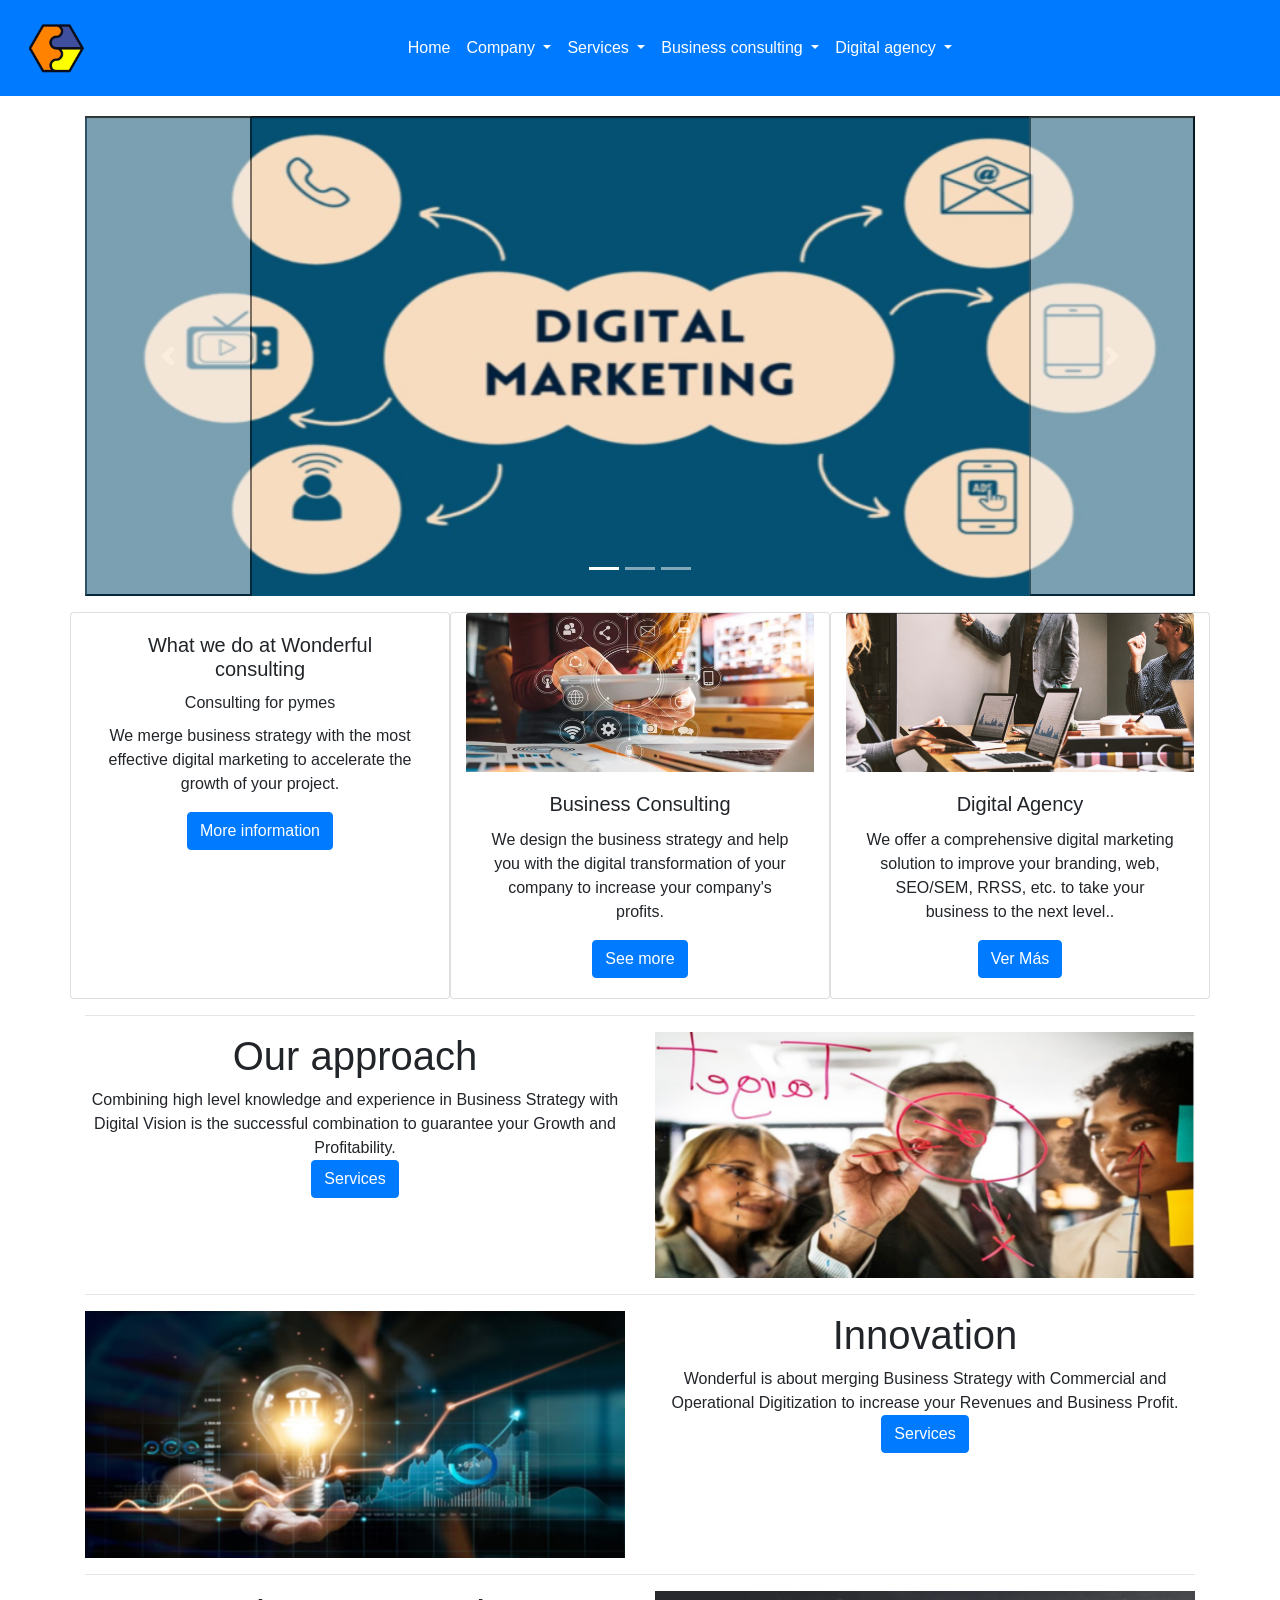
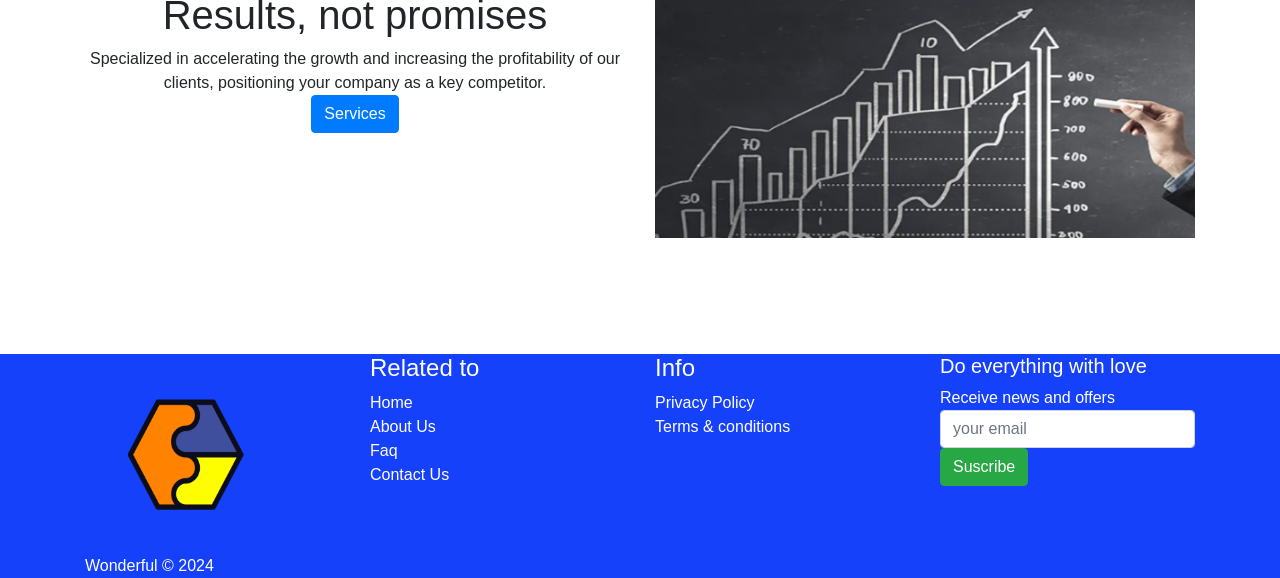
<file: index.html>
<!doctype html>
<html lang="en">
  <head>
    <!-- Required meta tags -->
    <meta charset="utf-8">
    <meta name="viewport" content="width=device-width, initial-scale=1, shrink-to-fit=no">
    <title>Wonderfull</title>
    <!-- Bootstrap CSS -->
    <link rel="stylesheet" href="https://cdn.jsdelivr.net/npm/bootstrap@4.6.2/dist/css/bootstrap.min.css" integrity="sha384-xOolHFLEh07PJGoPkLv1IbcEPTNtaed2xpHsD9ESMhqIYd0nLMwNLD69Npy4HI+N" crossorigin="anonymous">
    <link rel="icon" type="image/x-icon" href="./imagenes/slogans.png">
    <link rel="stylesheet" href="main.css">
    
  </head>
  <body>
    <nav class="navbar navbar-expand-lg navbar-light bg-primary fixed-top">
        <a>
            <img src="./imagenes/slogans.png" alt="Slogan" width="80" height="80" href="titular.html">
        </a>
        <button class="navbar-toggler" type="button" data-toggle="collapse" data-target="#navbarNavDropdown" aria-controls="navbarNavDropdown" aria-expanded="false" aria-label="Toggle navigation">
          <span class="navbar-toggler-icon"></span>
        </button>
        <div class="collapse navbar-collapse nav justify-content-center" id="navbarNavDropdown">
            <ul class="navbar-nav">
                <li class="nav-item active">
                <a class="nav-link" href="titular.html">Home <span class="sr-only">(current)</span></a>
                </li>
                <li class="nav-item dropdown ">
                    <a class="nav-link dropdown-toggle"role="button" data-toggle="dropdown" aria-expanded="false">
                        Company
                    </a>
                    <div class="dropdown-menu">
                        <a class="dropdown-item" href="aboutus.html">About Us</a>
                        <a class="dropdown-item" href="branding.html">Branding</a>
                    </div>
                </li>
                <li class="nav-item dropdown">
                    <a class="nav-link dropdown-toggle"role="button" data-toggle="dropdown" aria-expanded="false">
                        Services
                    </a>
                    <div class="dropdown-menu">
                      <a class="dropdown-item" href="businessconsulting.html">Business consulting</a>
                      <a class="dropdown-item" href="digitalmarketing.html">Digital marketing</a>
                      <a class="dropdown-item" href="graphicdesign.html">Graphic Design</a>
                      <a class="dropdown-item" href="Multimediadevelopmentandwebdesign.html">Multimedia development and web design </a>
                      <a class="dropdown-item" href="dataanalysis.html">Data analysis</a>
                    </div>
                </li>
                <li class="nav-item dropdown">
                    <a class="nav-link dropdown-toggle" role="button" data-toggle="dropdown" aria-expanded="false">
                        Business consulting
                    </a>
                    <div class="dropdown-menu">
                      <a class="dropdown-item" href="businessstrategy.html">Business strategy <div>Customized business plans</div></a>
                      <a class="dropdown-item" href="commercialdigitalization.html">Commercial digitalization  <div>Position your company in the digital world</div></a>
                      <a class="dropdown-item" href="marketingconsulting.html">Marketing consulting <div>Effective marketing strategies and plans</div></a>
                      <a class="dropdown-item" href="commercialconsulting.html">Commercial consulting <div>we boost your growth and profitability</div></a>
                    </div>
                </li>
                <li class="nav-item dropdown">
                    <a class="nav-link dropdown-toggle" role="button" data-toggle="dropdown" aria-expanded="false">
                        Digital agency
                    </a>
                    <div class="dropdown-menu">
                      <a class="dropdown-item" href="webdevelopment.html">Web development <div>Create professional and effective websites for your busines</div></a>
                      <a class="dropdown-item" href="socialmediamanagement.html">Social media management<div>Effectively manage your social networks</div></a>
                      <a class="dropdown-item" href="logodesign.html">Logo design<div>Design the corporate identity for your company</div></a>
                      <a class="dropdown-item" href="contentmarketing.html">Content marketing<div>Effectively manage your social networks</div></a>
                    </div>
                </li>
            </ul>
        </div>
    </nav>
    <!-- container -->
    <div class="container">
        <div id="carouselExampleIndicators" class="carousel slide" data-ride="carousel">
            <ol class="carousel-indicators">
              <li data-target="#carouselExampleIndicators" data-slide-to="0" class="active"></li>
              <li data-target="#carouselExampleIndicators" data-slide-to="1"></li>
              <li data-target="#carouselExampleIndicators" data-slide-to="2"></li>
            </ol>
            <div class="carousel-inner">
              <div class="carousel-item active">
                <img src="./imagenes/Imag3.png" class="d-block w-100" alt="...">
              </div>
              <div class="carousel-item">
                <img src="./imagenes/Imag4.png" class="d-block w-100" alt="...">
              </div>
              <div class="carousel-item">
                <img src="./imagenes/Imag6.png" class="d-block w-100" alt="...">
              </div>
            </div>
            <button class="carousel-control-prev" type="button" data-target="#carouselExampleIndicators" data-slide="prev">
              <span class="carousel-control-prev-icon" aria-hidden="true"></span>
              <span class="sr-only">Previous</span>
            </button>
            <button class="carousel-control-next" type="button" data-target="#carouselExampleIndicators" data-slide="next">
              <span class="carousel-control-next-icon" aria-hidden="true"></span>
              <span class="sr-only">Next</span>
            </button>
          </div>
   <!-- Tarjetas -->
    </div>
    <div class="container grid text-center gap-3 mt-3 mb-3">
        <div class="row">
          <div class="card col-12 col-md-4">
              <div class="card-body">
              <h5 class="card-title">What we do at Wonderful consulting</h5>
              <h6 class="card-title">Consulting for pymes</h6>
              <p class="card-text">We merge business strategy with the most effective digital marketing to accelerate the growth of your project.</p>
              <a href="queofrecemos.html" class="btn btn-primary btn-color">More information</a>
            </div>
          </div>
          <div class="card col-12 col-md-4">
            <img src="./imagenes/conemp1.png" class="card-img-top" alt="consultoriaempresarial">
            <div class="card-body">
              <h5 class="card-title">Business Consulting</h5>
              <p class="card-text">We design the business strategy and help you with the digital transformation of your company to increase your company's profits.</p>
              <a href="consultoriaempresarial.html" class="btn btn-primary btn-color">See more</a>
            </div>
          </div>
          <div class="card col-12 col-md-4">
            <img src="./imagenes/agendi1.png" class="card-img-top" alt="agenciadigital">
            <div class="card-body">
              <h5 class="card-title">Digital Agency</h5>
              <p class="card-text">We offer a comprehensive digital marketing solution to improve your branding, web, SEO/SEM, RRSS, etc. to take your business to the next level..</p>
              <a href="agenciadigital.html" class="btn btn-primary btn-color">Ver Más</a>
            </div>
          </div>
        </div>
        <hr>
        <div class="row"> 
          <div class="col-12 col-sm-12 col-md-6">
            <h1>Our approach</h1>
            Combining high level knowledge and experience in Business Strategy with Digital Vision is the successful combination to guarantee your Growth and Profitability.
            <div>
              <a href="ourapproach.html" class="btn btn-primary btn-color">Services</a>
            </div>
          </div>
          <div class="col-12 col-sm-12 col-md-6">
            <img style="width: 100%;" src="./imagenes/enfoque.png"  alt="Our approach">
          </div>  
        </div>
        <hr>
        <div class="row">
          <div class="col-12 col-sm-12 col-md-6">
            <img style="width: 100%;" src="./imagenes/innovacion.png"  alt="innovation">
          </div>
          <div class="col-12 col-sm-12 col-md-6">
            <h1>Innovation</h1>
              Wonderful is about merging Business Strategy with Commercial and Operational Digitization to increase your Revenues and Business Profit.
            <div>
              <a href="innovation.html" class="btn btn-primary btn-color">Services</a>
            </div>
          </div>
        </div>
        <hr>
        <div class="row"> 
          <div class="col-12 col-sm-12 col-md-6">
            <h1>Results, not promises</h1>
            Specialized in accelerating the growth and increasing the profitability of our clients, positioning your company as a key competitor.
            <div>
              <a href="ourap.html" class="btn btn-primary btn-color">Services</a>
            </div>
          </div>
          <div class="col-12 col-sm-12 col-md-6">
            <img style="width: 100%;" src="./imagenes/resultados.png"  alt="Results, not promises">
          </div>  
        </div>
    </div> 

    <!-- Option 1: jQuery and Bootstrap Bundle (includes Popper) -->
    <script src="https://cdn.jsdelivr.net/npm/jquery@3.5.1/dist/jquery.slim.min.js" integrity="sha384-DfXdz2htPH0lsSSs5nCTpuj/zy4C+OGpamoFVy38MVBnE+IbbVYUew+OrCXaRkfj" crossorigin="anonymous"></script>
    <script src="https://cdn.jsdelivr.net/npm/bootstrap@4.6.2/dist/js/bootstrap.bundle.min.js" integrity="sha384-Fy6S3B9q64WdZWQUiU+q4/2Lc9npb8tCaSX9FK7E8HnRr0Jz8D6OP9dO5Vg3Q9ct" crossorigin="anonymous"></script>

     <!-- Site footer -->
    
    <footer>
      <div class="container">
        <div class="row">
          <div class="about-us col-12 col-sm-12 col-md-6 col-lg-3 col-xl-3">
            <a>
              <img src="./imagenes/slogans.png" alt="Slogan" width="200" height="200" class="nav-link">
              <a href="titular.html" class="link-1"></a>
            </a>
            <div class="footer-company-name">Wonderful © 2024</div>
          </div>
          <div class="contact-inf col-12 col-sm-12 col-md-6 col-lg-3 col-xl-3">
            <div class="footer-links max-width">
              <h4>Related to</h4>
              <div><a href="titular.html" class="link-1">Home</a></Div>
              <div><a href="aboutus.html">About Us</a></Div>
              <div><a href="faq.html">Faq</a></Div>
              <div><a href="contactus.html">Contact Us</a></Div>
            </div>
          </div>
  
          <div class="follow-us col-12 col-sm-12 col-md-6 col-lg-3 col-xl-3">
            <div class="footer-company-about"><h4>Info</h4></div> 
            <div>Privacy Policy</div>
            <div>Terms & conditions</div>
          </div>
          <div class="follow-us col-12 col-sm-12 col-md-6 col-lg-3 col-xl-3">
            <div class="footer-Suscribe">
              <h5>Do everything with love</h5>
            </div>
            <div class="lblnoticias">Receive news and offers</div>
            <div>
              <input type="text" class="form-control" placeholder="your email">
            </div>
            <button type="button" class="btn btn-success" >Suscribe</button>
          </div>
        </div>   
      </div>  
    </footer> 
    
  </body>
</html>
</file>
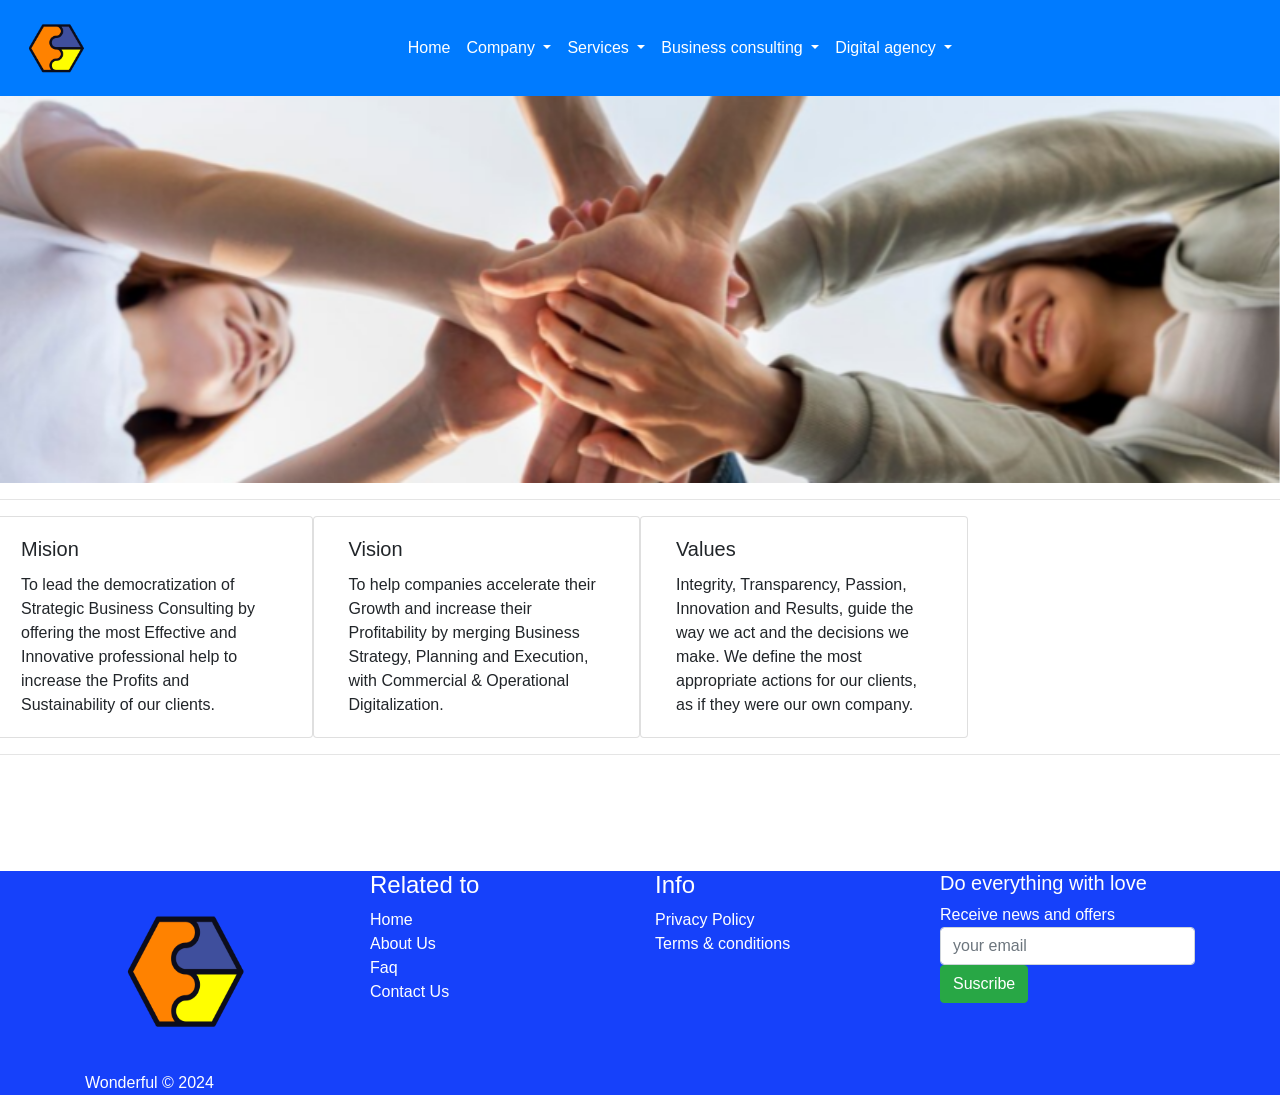
<file: aboutus.html>
<!doctype html>
<html lang="en">
  <head>
    <!-- Required meta tags -->
    <meta charset="utf-8">
    <meta name="viewport" content="width=device-width, initial-scale=1, shrink-to-fit=no">
    <title>Wonderfull</title>
    <!-- Bootstrap CSS -->
    <link rel="stylesheet" href="https://cdn.jsdelivr.net/npm/bootstrap@4.6.2/dist/css/bootstrap.min.css" integrity="sha384-xOolHFLEh07PJGoPkLv1IbcEPTNtaed2xpHsD9ESMhqIYd0nLMwNLD69Npy4HI+N" crossorigin="anonymous">
    <link rel="icon" type="image/x-icon" href="./imagenes/slogans.png">
    <link rel="stylesheet" href="main.css">
    
  </head>
  <body>
    <nav class="navbar navbar-expand-lg navbar-light bg-primary">
        <a>
            <img src="./imagenes/slogans.png" alt="Slogan" width="80" height="80" href="titular.html">
        </a>
        <button class="navbar-toggler" type="button" data-toggle="collapse" data-target="#navbarNavDropdown" aria-controls="navbarNavDropdown" aria-expanded="false" aria-label="Toggle navigation">
          <span class="navbar-toggler-icon"></span>
        </button>
        <div class="collapse navbar-collapse nav justify-content-center" id="navbarNavDropdown">
            <ul class="navbar-nav">
                <li class="nav-item active">
                <a class="nav-link" href="titular.html">Home <span class="sr-only">(current)</span></a>
                </li>
                <li class="nav-item dropdown ">
                    <a class="nav-link dropdown-toggle"role="button" data-toggle="dropdown" aria-expanded="false">
                        Company
                    </a>
                    <div class="dropdown-menu">
                        <a class="dropdown-item" href="aboutus.html">About Us</a>
                        <a class="dropdown-item" href="branding.html">Branding</a>
                    </div>
                </li>
                <li class="nav-item dropdown">
                    <a class="nav-link dropdown-toggle"role="button" data-toggle="dropdown" aria-expanded="false">
                        Services
                    </a>
                    <div class="dropdown-menu">
                      <a class="dropdown-item" href="businessconsulting.html">Business consulting</a>
                      <a class="dropdown-item" href="digitalmarketing.html">Digital marketing</a>
                      <a class="dropdown-item" href="graphicdesign.html">Graphic Design</a>
                      <a class="dropdown-item" href="Multimediadevelopmentandwebdesign.html">Multimedia development and web design </a>
                      <a class="dropdown-item" href="dataanalysis.html">Data analysis</a>
                    </div>
                </li>
                <li class="nav-item dropdown">
                    <a class="nav-link dropdown-toggle" role="button" data-toggle="dropdown" aria-expanded="false">
                        Business consulting
                    </a>
                    <div class="dropdown-menu">
                      <a class="dropdown-item" href="businessstrategy.html">Business strategy <div>Customized business plans</div></a>
                      <a class="dropdown-item" href="commercialdigitalization.html">Commercial digitalization  <div>Position your company in the digital world</div></a>
                      <a class="dropdown-item" href="marketingconsulting.html">Marketing consulting <div>Effective marketing strategies and plans</div></a>
                      <a class="dropdown-item" href="commercialconsulting.html">Commercial consulting <div>we boost your growth and profitability</div></a>
                    </div>
                </li>
                <li class="nav-item dropdown">
                    <a class="nav-link dropdown-toggle" role="button" data-toggle="dropdown" aria-expanded="false">
                        Digital agency
                    </a>
                    <div class="dropdown-menu">
                      <a class="dropdown-item" href="webdevelopment.html">Web development <div>Create professional and effective websites for your busines</div></a>
                      <a class="dropdown-item" href="socialmediamanagement.html">Social media management<div>Effectively manage your social networks</div></a>
                      <a class="dropdown-item" href="logodesign.html">Logo design<div>Design the corporate identity for your company</div></a>
                      <a class="dropdown-item" href="contentmarketing.html">Content marketing<div>Effectively manage your social networks</div></a>
                    </div>
                </li>
            </ul>
        </div>
    </nav>


    <div id="carouselExampleSlidesOnly" class="carousel slide" data-ride="carousel">
        <div class="carousel-inner">
          <div class="carousel-item active">
              <img src="./imagenes/Aboutus.png" class="d-block w-100" alt="Aboutus">
          </div> 
        </div>
    </div>
    <hr>
    <div class="row">
        <div class="card ccol-12 col-sm-12 col-md-6 col-lg-3 col-xl-3">
            <div class="card-body">
            <h5 class="card-title">Mision</h5>
            <p class="card-text">To lead the democratization of Strategic Business Consulting by offering the most Effective and Innovative professional help to increase the Profits and Sustainability of our clients.</p>
            
          </div>
        </div>
        <div class="card col-12 col-sm-12 col-md-6 col-lg-3 col-xl-3">
            <div class="card-body">
            <h5 class="card-title">Vision</h5>
            <p class="card-text">To help companies accelerate their Growth and increase their Profitability by merging Business Strategy, Planning and Execution, with Commercial & Operational Digitalization.</p>
            
          </div>
        </div>
        <div class="card col-12 col-sm-12 col-md-6 col-lg-3 col-xl-3">
            <div class="card-body">
            <h5 class="card-title">Values</h5>
            <p class="card-text">Integrity, Transparency, Passion, Innovation and Results, guide the way we act and the decisions we make. We define the most appropriate actions for our clients, as if they were our own company.</p>
            
          </div>
        </div>
    </div>
    <hr>
    <!-- container -->
    
    <!-- Option 1: jQuery and Bootstrap Bundle (includes Popper) -->
    <script src="https://cdn.jsdelivr.net/npm/jquery@3.5.1/dist/jquery.slim.min.js" integrity="sha384-DfXdz2htPH0lsSSs5nCTpuj/zy4C+OGpamoFVy38MVBnE+IbbVYUew+OrCXaRkfj" crossorigin="anonymous"></script>
    <script src="https://cdn.jsdelivr.net/npm/bootstrap@4.6.2/dist/js/bootstrap.bundle.min.js" integrity="sha384-Fy6S3B9q64WdZWQUiU+q4/2Lc9npb8tCaSX9FK7E8HnRr0Jz8D6OP9dO5Vg3Q9ct" crossorigin="anonymous"></script>

     <!-- Site footer -->
    
    <footer>
      <div class="container">
        <div class="row">
          <div class="about-us col-12 col-sm-12 col-md-6 col-lg-3 col-xl-3">
            <a>
              <img src="./imagenes/slogans.png" alt="Slogan" width="200" height="200" class="nav-link">
              <a href="titular.html" class="link-1"></a>
            </a>
            <div class="footer-company-name">Wonderful © 2024</div>
          </div>
          <div class="contact-inf col-12 col-sm-12 col-md-6 col-lg-3 col-xl-3">
            <div class="footer-links max-width">
              <h4>Related to</h4>
              <div><a href="titular.html" class="link-1">Home</a></Div>
              <div><a href="aboutus.html">About Us</a></Div>
              <div><a href="faq.html">Faq</a></Div>
              <div><a href="contactus.html">Contact Us</a></Div>
            </div>
          </div>
  
          <div class="follow-us col-12 col-sm-12 col-md-6 col-lg-3 col-xl-3">
            <div class="footer-company-about"><h4>Info</h4></div> 
            <div>Privacy Policy</div>
            <div>Terms & conditions</div>
          </div>
          <div class="follow-us col-12 col-sm-12 col-md-6 col-lg-3 col-xl-3">
            <div class="footer-Suscribe">
              <h5>Do everything with love</h5>
            </div>
            <div class="lblnoticias">Receive news and offers</div>
            <div>
              <input type="text" class="form-control" placeholder="your email">
            </div>
            <button type="button" class="btn btn-success" >Suscribe</button>
          </div>
        </div>   
      </div>  
    </footer> 
    
  </body>
</html>
</file>
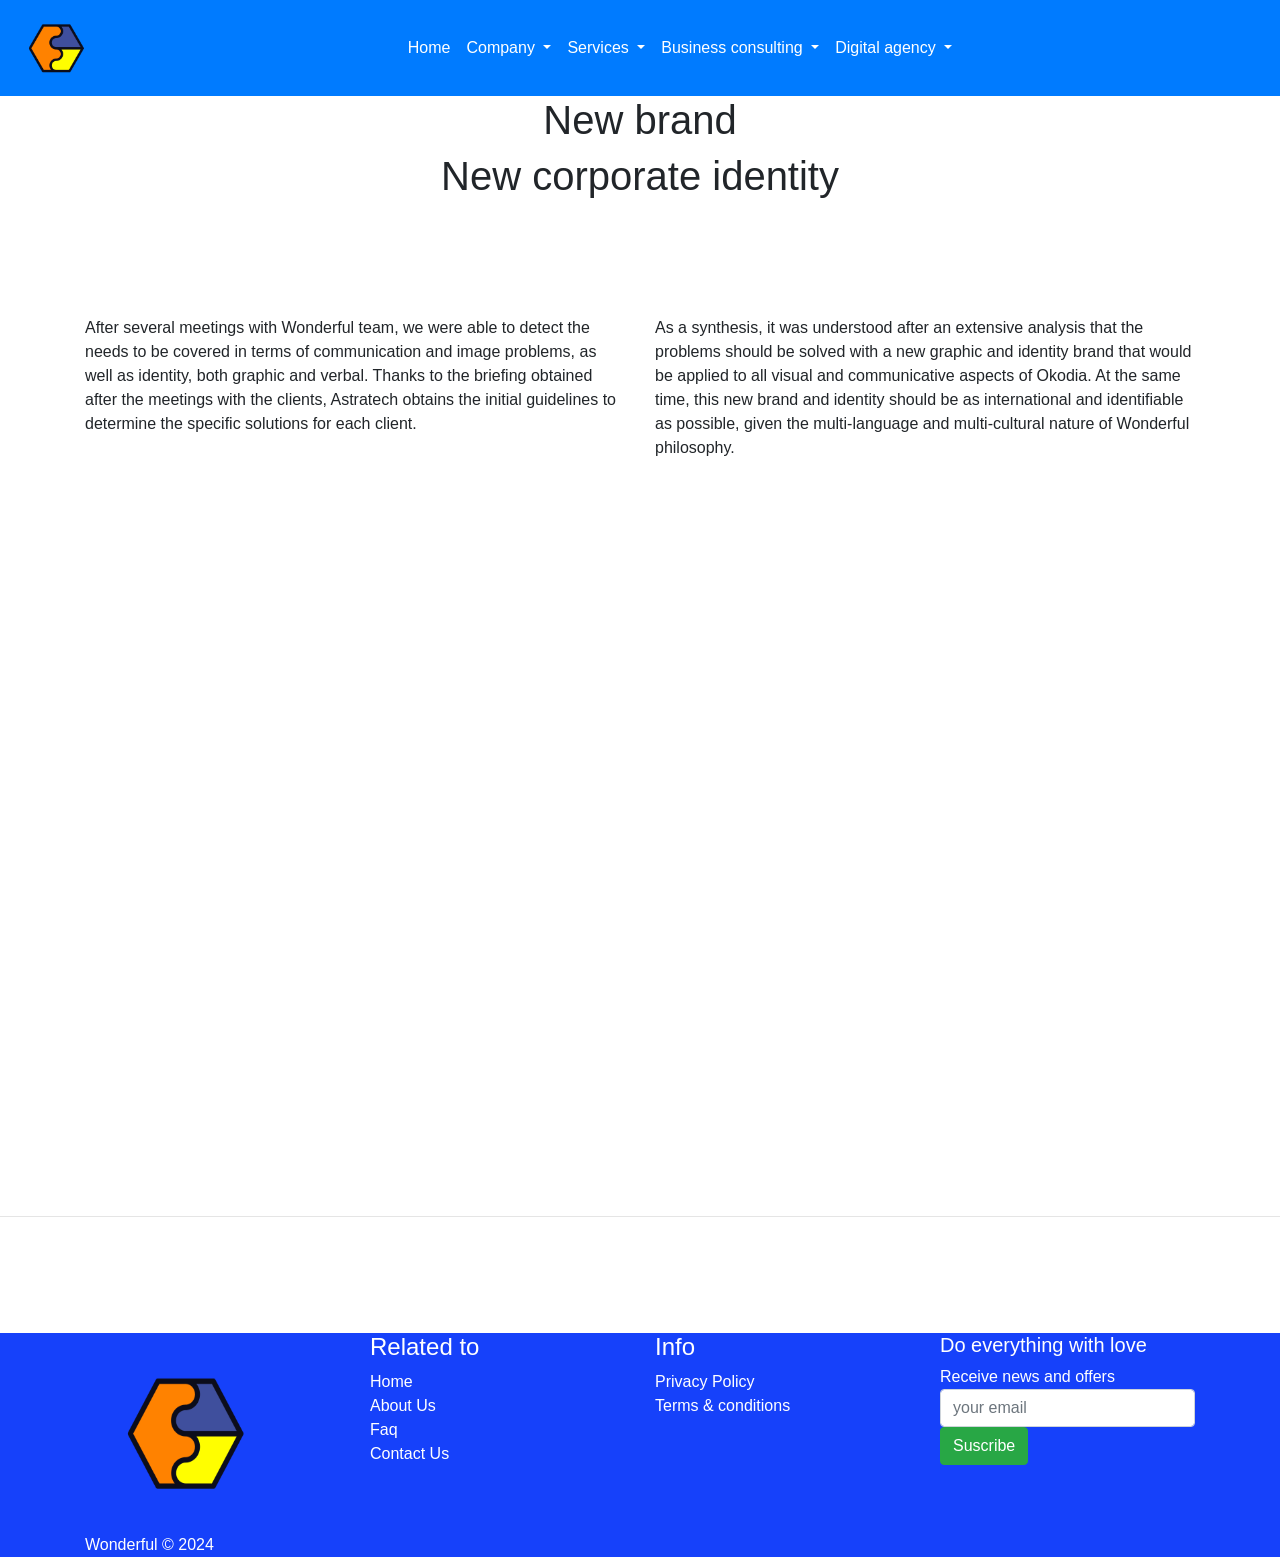
<file: branding.html>
<!doctype html>
<html lang="en">
  <head>
    <!-- Required meta tags -->
    <meta charset="utf-8">
    <meta name="viewport" content="width=device-width, initial-scale=1, shrink-to-fit=no">
    <title>Wonderfull</title>
    <!-- Bootstrap CSS -->
    <link rel="stylesheet" href="https://cdn.jsdelivr.net/npm/bootstrap@4.6.2/dist/css/bootstrap.min.css" integrity="sha384-xOolHFLEh07PJGoPkLv1IbcEPTNtaed2xpHsD9ESMhqIYd0nLMwNLD69Npy4HI+N" crossorigin="anonymous">
    <link rel="icon" type="image/x-icon" href="./imagenes/slogans.png">
    <link rel="stylesheet" href="main.css">
    
  </head>
  <body>
    <nav class="navbar navbar-expand-lg navbar-light bg-primary">
        <a>
            <img src="./imagenes/slogans.png" alt="Slogan" width="80" height="80" href="titular.html">
        </a>
        <button class="navbar-toggler" type="button" data-toggle="collapse" data-target="#navbarNavDropdown" aria-controls="navbarNavDropdown" aria-expanded="false" aria-label="Toggle navigation">
          <span class="navbar-toggler-icon"></span>
        </button>
        <div class="collapse navbar-collapse nav justify-content-center" id="navbarNavDropdown">
            <ul class="navbar-nav">
                <li class="nav-item active">
                <a class="nav-link" href="titular.html">Home <span class="sr-only">(current)</span></a>
                </li>
                <li class="nav-item dropdown ">
                    <a class="nav-link dropdown-toggle"role="button" data-toggle="dropdown" aria-expanded="false">
                        Company
                    </a>
                    <div class="dropdown-menu">
                        <a class="dropdown-item" href="aboutus.html">About Us</a>
                        <a class="dropdown-item" href="branding.html">Branding</a>
                    </div>
                </li>
                <li class="nav-item dropdown">
                    <a class="nav-link dropdown-toggle"role="button" data-toggle="dropdown" aria-expanded="false">
                        Services
                    </a>
                    <div class="dropdown-menu">
                      <a class="dropdown-item" href="businessconsulting.html">Business consulting</a>
                      <a class="dropdown-item" href="digitalmarketing.html">Digital marketing</a>
                      <a class="dropdown-item" href="graphicdesign.html">Graphic Design</a>
                      <a class="dropdown-item" href="Multimediadevelopmentandwebdesign.html">Multimedia development and web design </a>
                      <a class="dropdown-item" href="dataanalysis.html">Data analysis</a>
                    </div>
                </li>
                <li class="nav-item dropdown">
                    <a class="nav-link dropdown-toggle" role="button" data-toggle="dropdown" aria-expanded="false">
                        Business consulting
                    </a>
                    <div class="dropdown-menu">
                      <a class="dropdown-item" href="businessstrategy.html">Business strategy <div>Customized business plans</div></a>
                      <a class="dropdown-item" href="commercialdigitalization.html">Commercial digitalization  <div>Position your company in the digital world</div></a>
                      <a class="dropdown-item" href="marketingconsulting.html">Marketing consulting <div>Effective marketing strategies and plans</div></a>
                      <a class="dropdown-item" href="commercialconsulting.html">Commercial consulting <div>we boost your growth and profitability</div></a>
                    </div>
                </li>
                <li class="nav-item dropdown">
                    <a class="nav-link dropdown-toggle" role="button" data-toggle="dropdown" aria-expanded="false">
                        Digital agency
                    </a>
                    <div class="dropdown-menu">
                      <a class="dropdown-item" href="webdevelopment.html">Web development <div>Create professional and effective websites for your busines</div></a>
                      <a class="dropdown-item" href="socialmediamanagement.html">Social media management<div>Effectively manage your social networks</div></a>
                      <a class="dropdown-item" href="logodesign.html">Logo design<div>Design the corporate identity for your company</div></a>
                      <a class="dropdown-item" href="contentmarketing.html">Content marketing<div>Effectively manage your social networks</div></a>
                    </div>
                </li>
            </ul>
        </div>
    </nav>
    <h1 class="textoidea">New brand</h1>
    <h1 class="textoidea">New corporate identity</h1> 
    <div class="container">
        <div class="row">    
            <div class="col-12 col-sm-12 col-md-6">
                <div>
                    After several meetings with Wonderful team, we were able to detect the needs to be covered in terms of communication and image problems, as well as identity, both graphic and verbal.
    
                    Thanks to the briefing obtained after the meetings with the clients, Astratech obtains the initial guidelines to determine the specific solutions for each client.     
                </div> 
            </div>
            <div class="col-12 col-sm-12 col-md-6">
                <div>
                    As a synthesis, it was understood after an extensive analysis that the problems should be solved with a new graphic and identity brand that would be applied to all visual and communicative aspects of Okodia. At the same time, this new brand and identity should be as international and identifiable as possible, given the multi-language and multi-cultural nature of Wonderful philosophy.     
                </div>
            </div>  
        </div>
    </div>
    <div class="container">
        <div class="embed-responsive embed-responsive-16by9">
            <!-- <iframe class="embed-responsive-item" src="https://www.youtube.com/watch?v=tf_GDM7lxvs" allowfullscreen></iframe> -->
            <iframe width="560" height="315" src="https://www.youtube.com/embed/CdX02ruaCGk?si=mR5KgzN1jvFhXLEu" title="YouTube video player" frameborder="0" allow="accelerometer; autoplay; clipboard-write; encrypted-media; gyroscope; picture-in-picture; web-share" referrerpolicy="strict-origin-when-cross-origin" allowfullscreen></iframe>
        </div>
    </div>


   
    <hr>
    <!-- container -->
    
    <!-- Option 1: jQuery and Bootstrap Bundle (includes Popper) -->
    <script src="https://cdn.jsdelivr.net/npm/jquery@3.5.1/dist/jquery.slim.min.js" integrity="sha384-DfXdz2htPH0lsSSs5nCTpuj/zy4C+OGpamoFVy38MVBnE+IbbVYUew+OrCXaRkfj" crossorigin="anonymous"></script>
    <script src="https://cdn.jsdelivr.net/npm/bootstrap@4.6.2/dist/js/bootstrap.bundle.min.js" integrity="sha384-Fy6S3B9q64WdZWQUiU+q4/2Lc9npb8tCaSX9FK7E8HnRr0Jz8D6OP9dO5Vg3Q9ct" crossorigin="anonymous"></script>

     <!-- Site footer -->
    
    <footer>
      <div class="container">
        <div class="row">
          <div class="about-us col-12 col-sm-12 col-md-6 col-lg-3 col-xl-3">
            <a>
              <img src="./imagenes/slogans.png" alt="Slogan" width="200" height="200" class="nav-link">
              <a href="titular.html" class="link-1"></a>
            </a>
            <div class="footer-company-name">Wonderful © 2024</div>
          </div>
          <div class="contact-inf col-12 col-sm-12 col-md-6 col-lg-3 col-xl-3">
            <div class="footer-links max-width">
              <h4>Related to</h4>
              <div><a href="titular.html" class="link-1">Home</a></Div>
              <div><a href="aboutus.html">About Us</a></Div>
              <div><a href="faq.html">Faq</a></Div>
              <div><a href="contactus.html">Contact Us</a></Div>
            </div>
          </div>
  
          <div class="follow-us col-12 col-sm-12 col-md-6 col-lg-3 col-xl-3">
            <div class="footer-company-about"><h4>Info</h4></div> 
            <div>Privacy Policy</div>
            <div>Terms & conditions</div>
          </div>
          <div class="follow-us col-12 col-sm-12 col-md-6 col-lg-3 col-xl-3">
            <div class="footer-Suscribe">
              <h5>Do everything with love</h5>
            </div>
            <div class="lblnoticias">Receive news and offers</div>
            <div>
              <input type="text" class="form-control" placeholder="your email">
            </div>
            <button type="button" class="btn btn-success" >Suscribe</button>
          </div>
        </div>   
      </div>  
    </footer> 
    
  </body>
</html>
</file>
<file: main.css>
btn-color {
	color: #1641FA
}
.navbar-light .navbar-nav .nav-link {
    
    color: white;
}
.navbar-light .navbar-nav .active>.nav-link, .navbar-light .navbar-nav .nav-link.active, .navbar-light .navbar-nav .nav-link.show, .navbar-light .navbar-nav .show>.nav-link {
  
    color: white;
}
.bg-primary, footer {
    background: #1641FA;
	color: white;
	text-decoration: none;
}
h1.textoidea {
    text-align: center;
}
.footer-links a {
    color: white;
	text-decoration: none;
}
.container {
    margin-top: 116px;
}
</file>
